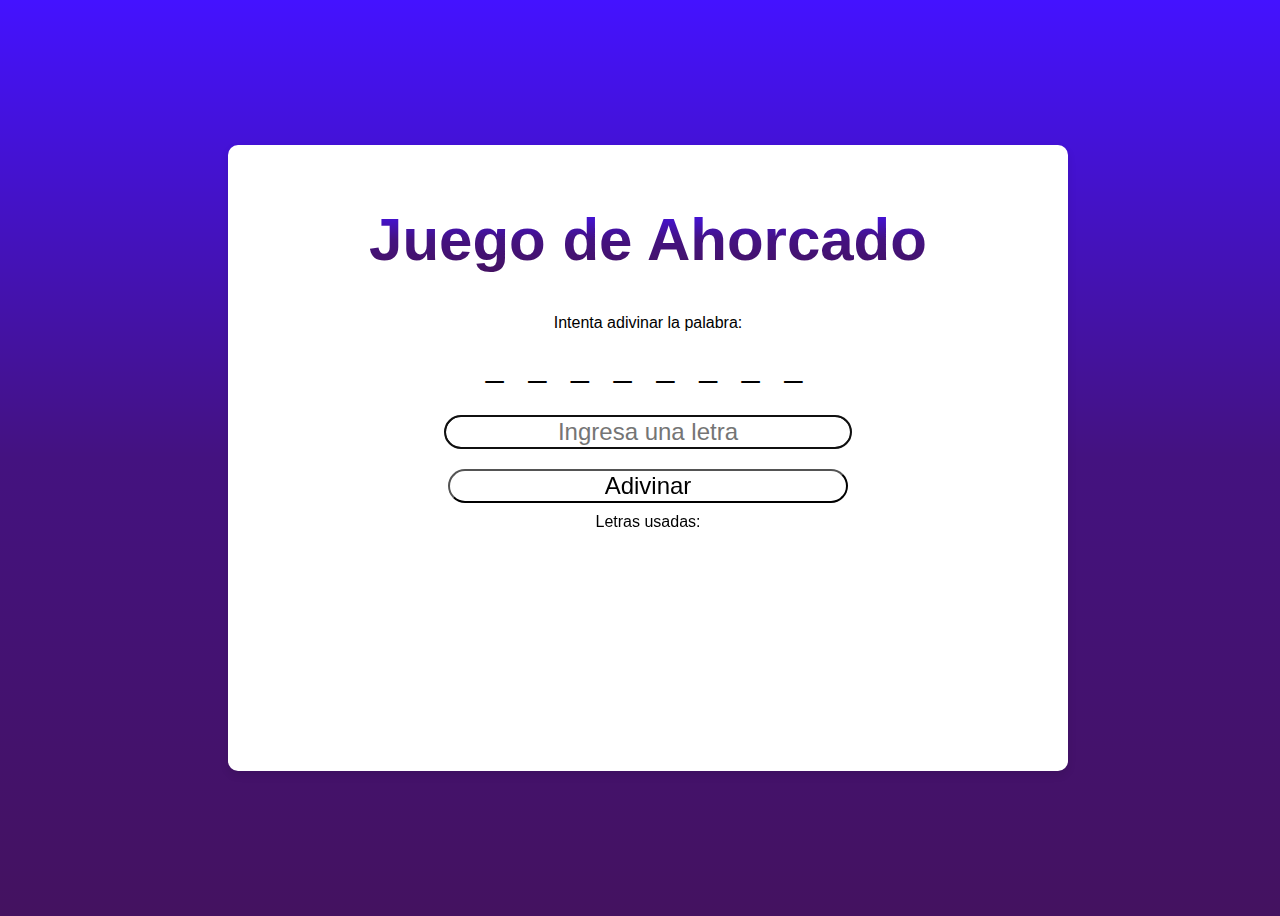
<file: REPASO/Ahoracado/index.html>
<!DOCTYPE html>
<html lang="es">
<head>
    <meta charset="UTF-8">
    <meta name="viewport" content="width=device-width, initial-scale=1.0">
    <title>Juego de Ahorcado</title>
    <link rel="stylesheet" href="styles.css">
</head>
<body>
    <div class="container">
        <h1>Juego de Ahorcado</h1>
        <p>Intenta adivinar la palabra:</p>
        <div id="word"></div>
        <div id="message"></div>
        <input type="text" class="guess" id="guess" maxlength="1" placeholder="Ingresa una letra" autofocus>
        <button onclick="checkLetter()" class="guess">Adivinar</button>
        <div id="letters-used">Letras usadas: </div>

        <div id="hangman">
            <!-- Aquí se dibujarán las partes del cuerpo -->
            <div class="body-part" id="head"></div>
            <div class="body-part" id="body"></div>
            <div class="body-part" id="left-arm"></div>
            <div class="body-part" id="right-arm"></div>
            <div class="body-part" id="left-leg"></div>
            <div class="body-part" id="right-leg"></div>
        </div>
    </div>

    <script src="script.js"></script>
</body>
</html>
</file>
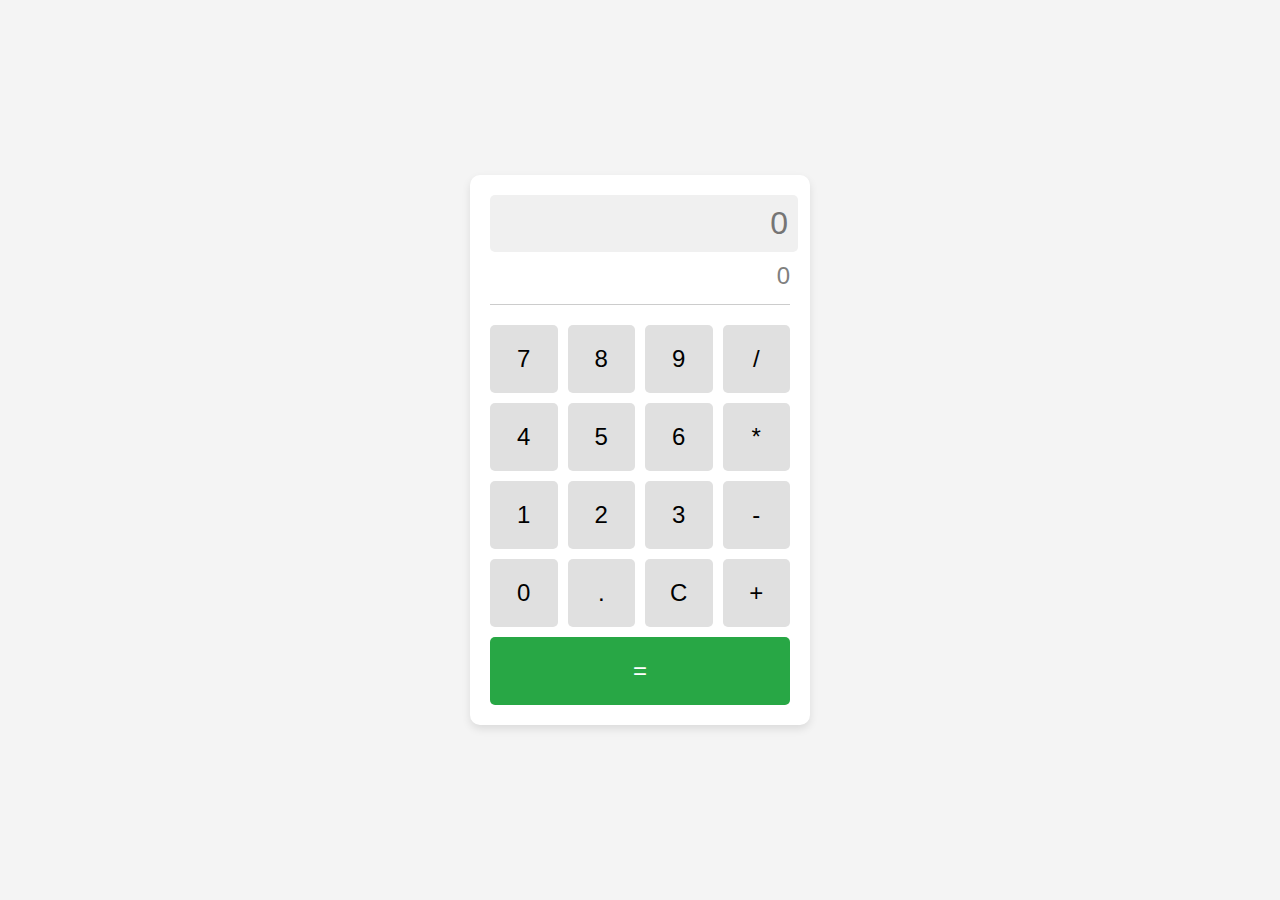
<file: REPASO/Calculadora/index.html>
<!DOCTYPE html>
<html lang="es">
<head>
    <meta charset="UTF-8">
    <meta name="viewport" content="width=device-width, initial-scale=1.0">
    <title>Calculadora de Expresiones</title>
    <link rel="stylesheet" href="styles.css">
</head>
<body>
    <div class="calculator">
        <input type="text" id="expression" placeholder="0" readonly>
        <div id="result">0</div>

        <div class="grid">
            <button onclick="appendCharacter('7')">7</button>
            <button onclick="appendCharacter('8')">8</button>
            <button onclick="appendCharacter('9')">9</button>
            <button onclick="appendCharacter('/')">/</button>

            <button onclick="appendCharacter('4')">4</button>
            <button onclick="appendCharacter('5')">5</button>
            <button onclick="appendCharacter('6')">6</button>
            <button onclick="appendCharacter('*')">*</button>

            <button onclick="appendCharacter('1')">1</button>
            <button onclick="appendCharacter('2')">2</button>
            <button onclick="appendCharacter('3')">3</button>
            <button onclick="appendCharacter('-')">-</button>

            <button onclick="appendCharacter('0')">0</button>
            <button onclick="appendCharacter('.')">.</button>
            <button onclick="clearExpression()">C</button>
            <button onclick="appendCharacter('+')">+</button>

            <button class="span-two" onclick="calculate()">=</button>
        </div>
    </div>
    <script src="script.js"></script>
</body>
</html>
</file>
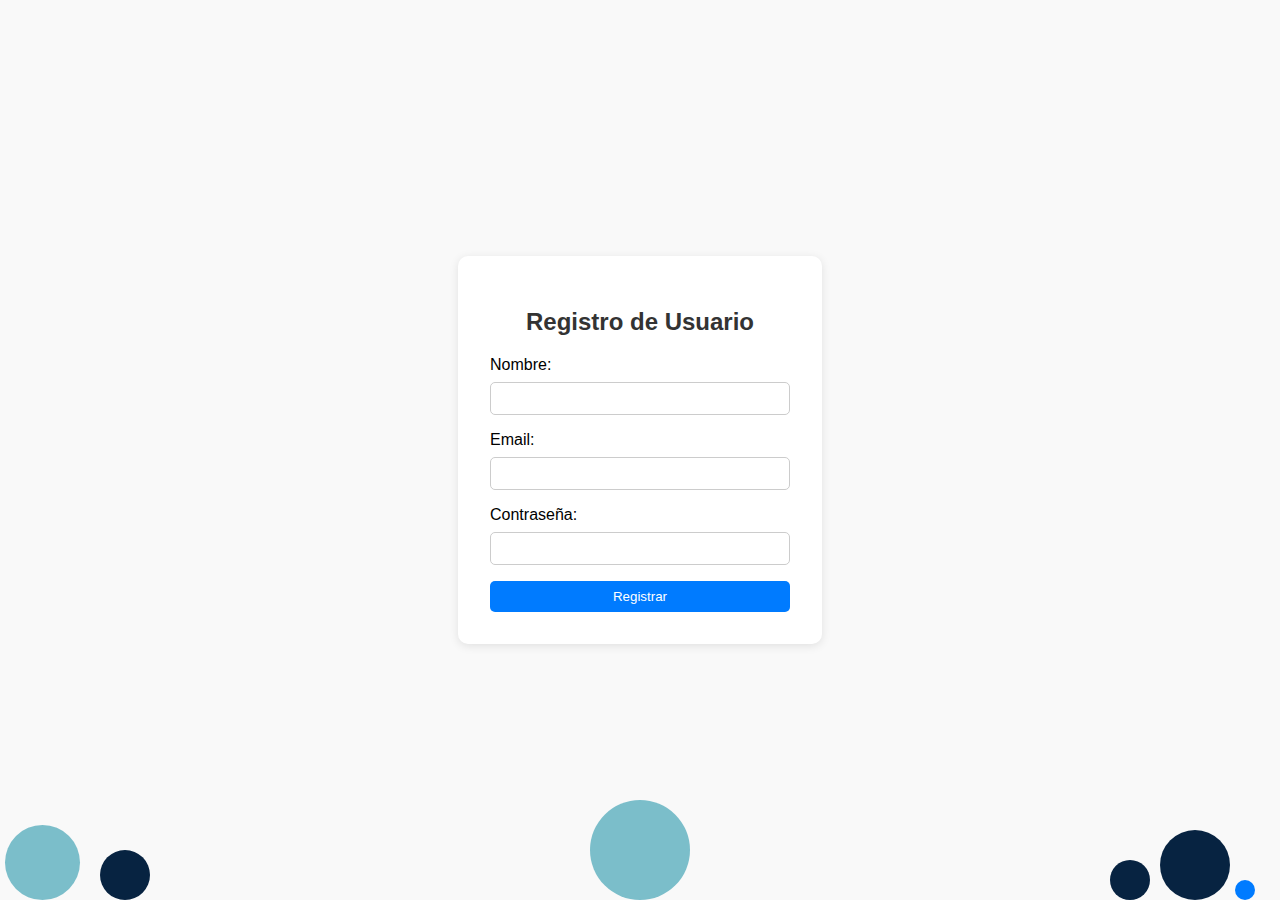
<file: REPASO/Formulario/index.html>
<!DOCTYPE html>
<html lang="es">
<head>
    <meta charset="UTF-8">
    <meta name="viewport" content="width=device-width, initial-scale=1.0">
    <title>Formulario de Registro</title>
    <link rel="stylesheet" href="styles.css">
</head>
<body>
    <div class="container">
        <h2>Registro de Usuario</h2>
        <form id="registrationForm">
            <div class="form-group">
                <label for="name">Nombre:</label>
                <input type="text" id="name" required>
                <span class="error" id="nameError"></span>
            </div>
            <div class="form-group">
                <label for="email">Email:</label>
                <input type="email" id="email" required>
                <span class="error" id="emailError"></span>
            </div>
            <div class="form-group">
                <label for="password">Contraseña:</label>
                <input type="password" id="password" required>
                <span class="error" id="passwordError"></span>
            </div>
            <button type="submit">Registrar</button>
        </form>
    </div>

    <div class="burbujas"></div>
    <div class="burbujas"></div>
    <div class="burbujas"></div>
    <div class="burbujas"></div>
    <div class="burbujas"></div>
    <div class="burbujas"></div>

    <script src="script.js"></script>
</body>
</html>
</file>
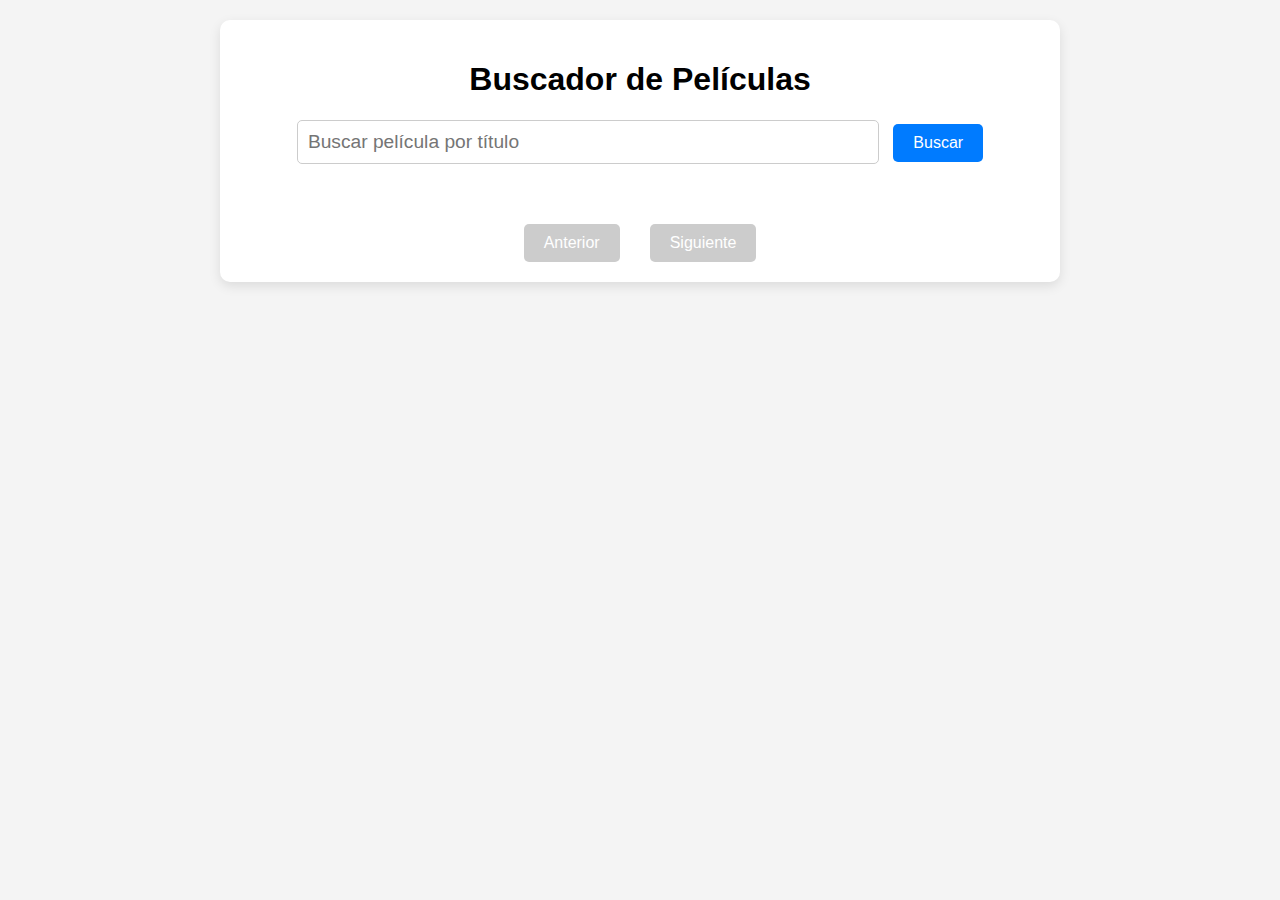
<file: REPASO/Listado de peliculas/index.html>
<!DOCTYPE html>
<html lang="es">
<head>
    <meta charset="UTF-8">
    <meta name="viewport" content="width=device-width, initial-scale=1.0">
    <title>Buscador de Películas</title>
    <link rel="stylesheet" href="styles.css">
</head>
<body>
    <div class="container">
        <h1>Buscador de Películas</h1>
        <input type="text" id="search" placeholder="Buscar película por título">
        <button onclick="searchMovies()">Buscar</button>

        <div id="movie-list"></div>
        <div id="pagination">
            <button id="prev" onclick="changePage(-1)" disabled>Anterior</button>
            <span id="page-info"></span>
            <button id="next" onclick="changePage(1)" disabled>Siguiente</button>
        </div>
    </div>

    <script src="script.js"></script>
</body>
</html>
</file>
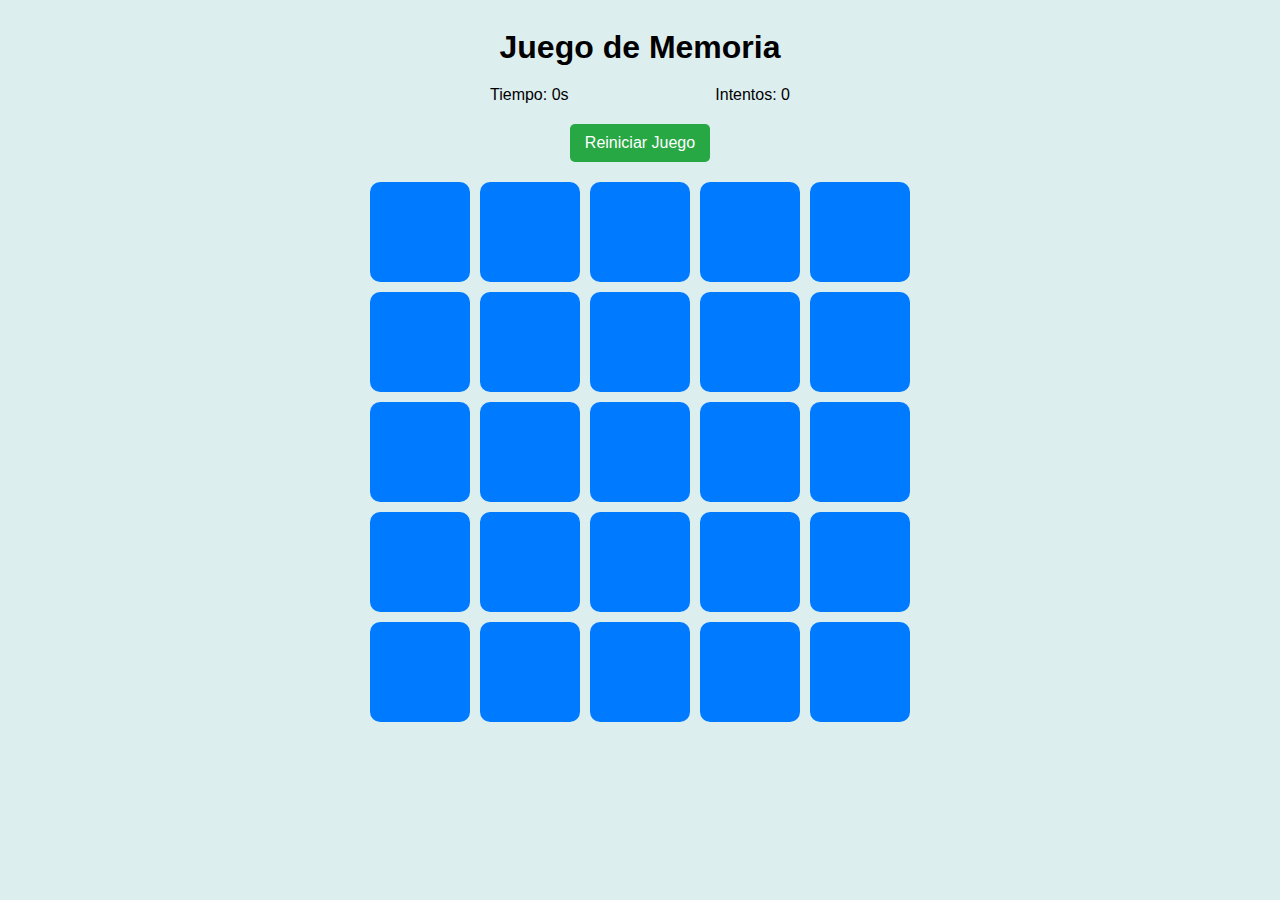
<file: REPASO/Memoria/index.html>
<!DOCTYPE html>
<html lang="es">
<head>
    <meta charset="UTF-8">
    <meta name="viewport" content="width=device-width, initial-scale=1.0">
    <title>Juego de Memoria</title>
    <link rel="stylesheet" href="styles.css">
</head>
<body>
    <h1>Juego de Memoria</h1>
    <div id="scoreboard">
        <div id="timer">Tiempo: 0s</div>
        <div id="attempts">Intentos: 0</div>
    </div>
    <button id="restartButton">Reiniciar Juego</button>
    <div class="grid" id="gameBoard"></div>
    <script src="script.js"></script>
</body>
</html>
</file>
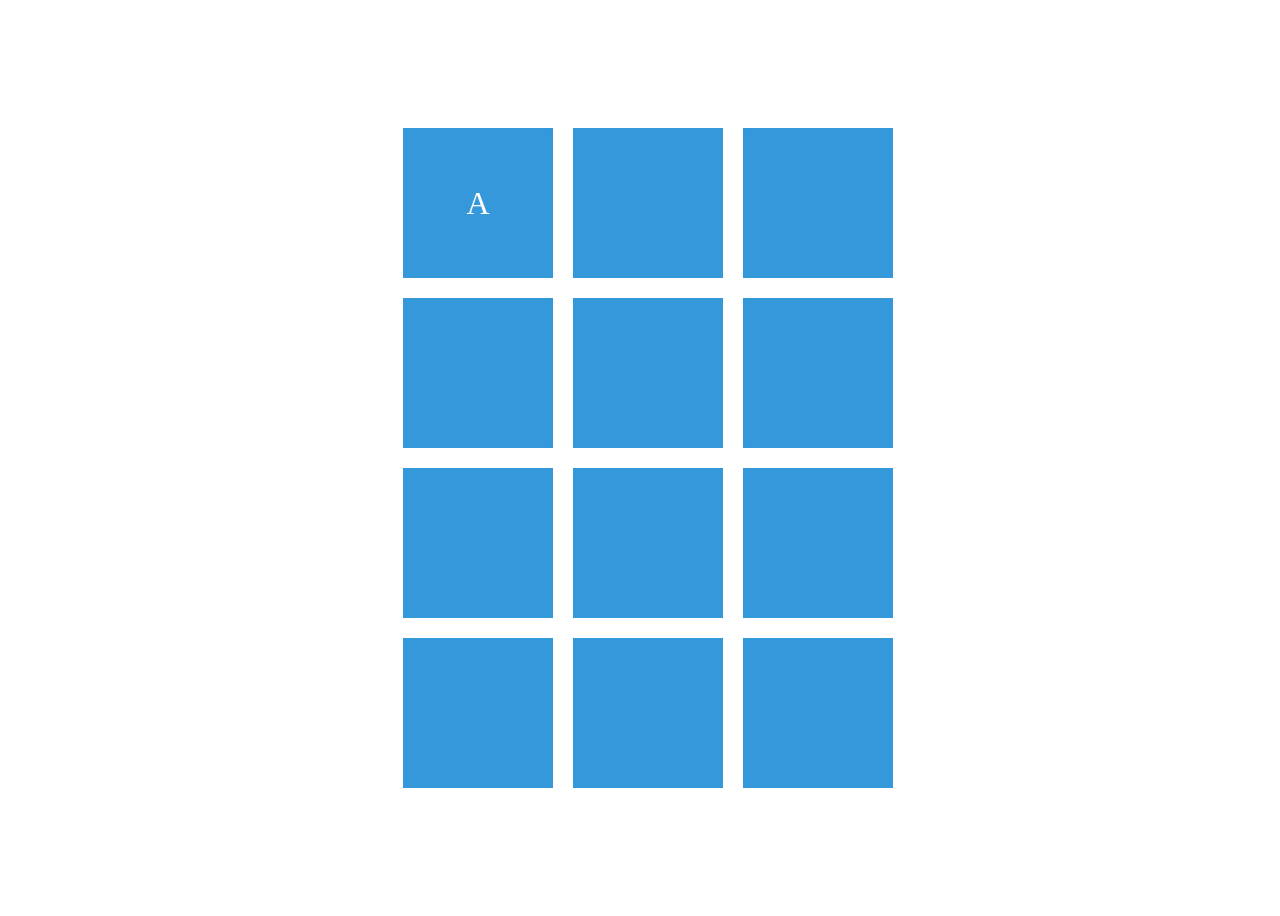
<file: REPASO/cartas.html>
<!DOCTYPE html>
<html lang="en">
<head>
    <meta charset="UTF-8">
    <meta name="viewport" content="width=device-width, initial-scale=1.0">
    <title>CARTAS QUE SE VOLTEAN</title>
    <style>
        body{
            height: 100vh;
            width: 100%;
            display: flex;
            justify-content: center;
            align-items: center;
        }

        .tablero{
            display: grid;
            grid-template-columns: repeat(3, 1fr);
            grid-gap: 20px;
        }

        .carta {
            width: 150px;
            height: 150px;
            background-color: #3498db;
            display: flex;
            justify-content: center;
            align-items: center;
            font-size: 3rem;
            color: white;
            cursor: pointer;
            transition: transform 0.6s;
            transform-style: preserve-3d;
            position: relative;
            perspective: 1000px;
        }

        .carta:active{
            transform: rotateX(180deg);
        }

        .carta .frontal,
        .carta .trasera {
            position: absolute;
            width: 100%;
            height: 100%;
            backface-visibility: hidden;
            display: flex;
            justify-content: center;
            align-items: center;
            font-size: 2rem;
            border-radius: 10px;
        }

        .carta .frontal {
            background-color: #3498db;
            color: white;
        }

        .carta .trasera {
            background-color: #2ecc71;
            transform: rotateX(180deg);
        }



    </style>
</head>
<body>
    <div class="tablero" id="tablero">
        <div class="carta">
            <div class="frontal">A</div>
            <div class="trasera">B</div>
        </div>
        <div class="carta">
            <div class="frontal"></div>
            <div class="trasera"></div>
        </div>
        <div class="carta">
            <div class="frontal"></div>
            <div class="trasera"></div>
        </div>
        <div class="carta">
            <div class="frontal"></div>
            <div class="trasera"></div>
        </div>
        <div class="carta">
            <div class="frontal"></div>
            <div class="trasera"></div>
        </div>
        <div class="carta">
            <div class="frontal"></div>
            <div class="trasera"></div>
        </div>
        <div class="carta">
            <div class="frontal"></div>
            <div class="trasera"></div>
        </div>
        <div class="carta">
            <div class="frontal"></div>
            <div class="trasera"></div>
        </div>
        <div class="carta">
            <div class="frontal"></div>
            <div class="trasera"></div>
        </div>
        <div class="carta">
            <div class="frontal"></div>
            <div class="trasera"></div>
        </div>
        <div class="carta">
            <div class="frontal"></div>
            <div class="trasera"></div>
        </div>
        <div class="carta">
            <div class="frontal"></div>
            <div class="trasera"></div>
        </div>
    </div>
</body>
</html>
</file>
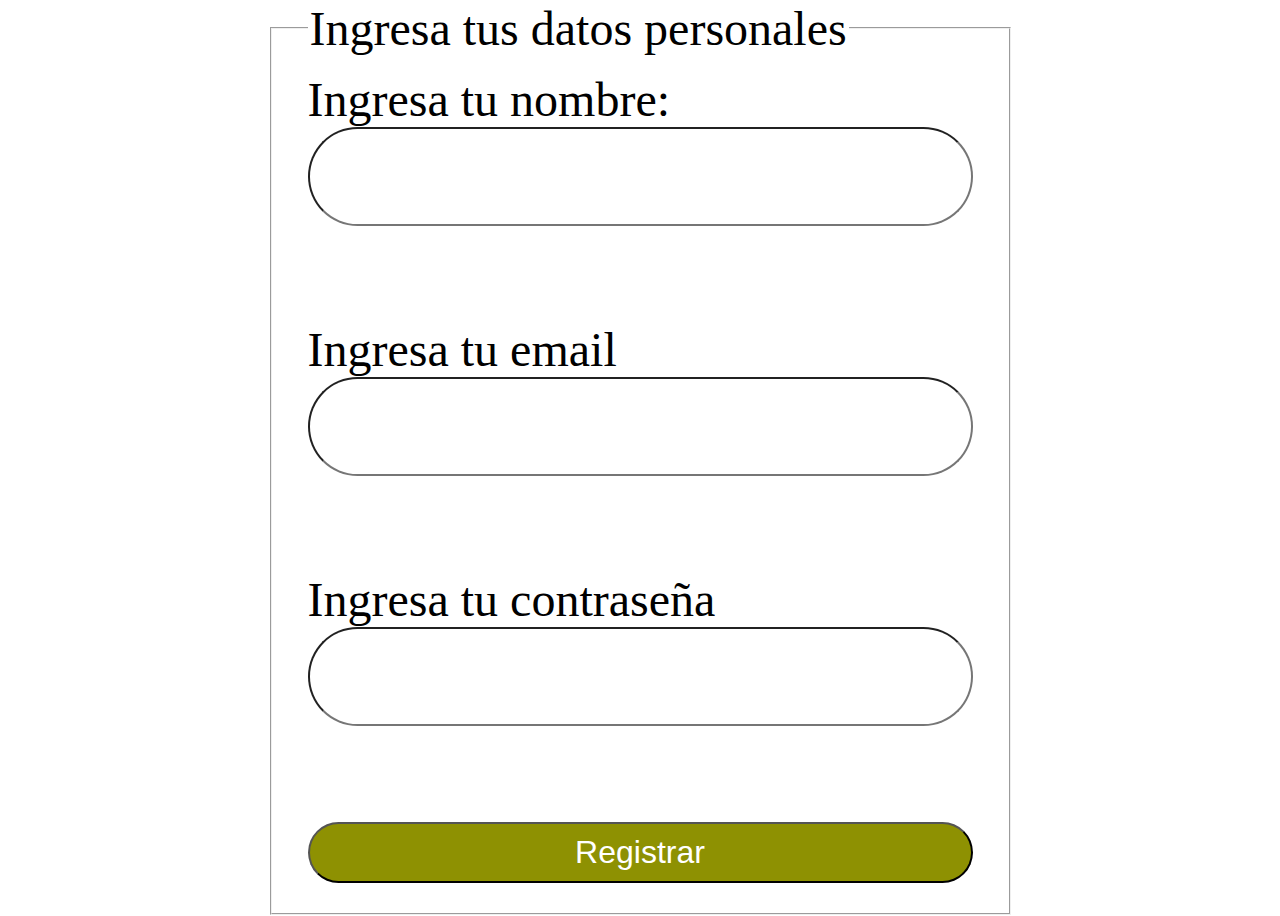
<file: REPASO/ejercicio1.html>
<!DOCTYPE html>
<html lang="en">

<head>
    <meta charset="UTF-8">
    <meta name="viewport" content="width=device-width, initial-scale=1.0">
    <title>Validación de campos complejos</title>
    <style>
        body {
            font-size: 3rem;
            height: 100vh;
            display: flex;
            justify-content: center;
            align-items: center;
        }

        fieldset {
            display: flex;
            flex-direction: column;
        }

        input {
            padding: 20px;
            font-size: 3rem;
            border-radius: 50px;
        }

        input[type="submit"] {
            color: white;
            background-color: #8e9102;
            font-size: 2rem;
            padding: 10px;
            font-weight: 100;
        }

        input[type="submit"]:hover {
            transform: scale(1.02);
        }
    </style>
</head>

<body>

    <form action="" method="post" id="formulario">
        <fieldset>
            <legend>Ingresa tus datos personales</legend>
            <label for="">Ingresa tu nombre: </label>
            <input type="text" id="nombre">
            <p id="errorNombre" style="color: red;"></p>

            <label for="email">Ingresa tu email</label>
            <input type="email" id="email">
            <p id="errorEmail" style="color: red;"></p>

            <label for="contrasena">Ingresa tu contraseña</label>
            <input type="password" id="contrasena">
            <p id="errorContrasena" style="color: red;"></p>

            <input type="submit" value="Registrar">
        </fieldset>
    </form>

    <script>
        // Validación de nombre
        const nombreInput = document.getElementById("nombre");
        const errorNombreInput = document.getElementById('errorNombre');

        function validarNombre() {
            if (nombreInput.value === "") {
                errorNombreInput.textContent = "Campo obligatorio";
            } else if (nombreInput.value.length < 3) {
                errorNombreInput.textContent = "El nombre debe tener al menos tres letras";
            } else {
                errorNombreInput.textContent = "";
            }
        }

        // Evento 'keyup' para validar mientras se escribe y 'blur' para validar al salir del campo
        nombreInput.addEventListener("keyup", validarNombre);
        nombreInput.addEventListener("blur", validarNombre);

        // Validación de correo electrónico
        const correoInput = document.getElementById('email');
        const errorCorreoInput = document.getElementById('errorEmail');

        function validarCorreo() {
            const regexCorreo = /^[^\s@]+@[^\s@]+\.[^\s@]+$/;
            if (correoInput.value === '') {
                errorCorreoInput.textContent = 'Campo obligatorio';
            } else if (!regexCorreo.test(correoInput.value)) {
                errorCorreoInput.textContent = 'El correo electrónico debe cumplir con el patrón: ejemplo@gmail.com';
            } else {
                errorCorreoInput.textContent = '';
            }
        }

        // Evento 'keyup' para validaciones en tiempo real y 'blur' para al perder el foco
        correoInput.addEventListener("keyup", validarCorreo);
        correoInput.addEventListener("blur", validarCorreo);

        // Validación de contraseña
        const contrasenaInput = document.getElementById('contrasena');
        const errorContrasenaInput = document.getElementById('errorContrasena');

        function validarContrasena() {
            if (contrasenaInput.value === '') {
                errorContrasenaInput.textContent = 'Campo obligatorio';
                event.preventDefault();
            } else if (contrasenaInput.value.length < 8) {
                errorContrasenaInput.textContent = 'La contraseña debe contener al menos 8 caracteres';
                event.preventDefault();
            } else if (!/[a-z]/.test(contrasenaInput.value)) {
                errorContrasenaInput.textContent = 'La contraseña debe contener al menos una minúscula';
                event.preventDefault();
            } else if (!/[A-Z]/.test(contrasenaInput.value)) {
                errorContrasenaInput.textContent = 'La contraseña debe contener al menos una mayúscula';
                event.preventDefault();
            } else if (!/[0-9]/.test(contrasenaInput.value)) {
                errorContrasenaInput.textContent = 'La contraseña debe contener al menos un numero';
                event.preventDefault();
            } else if (/[!@#$%^&*(),.?":{}|<>]/.test(contrasenaInput)) {
                errorContrasenaInput.textContent = "Debe tener al menos un carácter especial";
                event.preventDefault();
            }
            else {
                errorContrasenaInput.textContent = '';
            }
        }

        // Eventos 'keyup' para en tiempo real y 'blur' para validar al salir del campo
        contrasenaInput.addEventListener("keyup", validarContrasena);
        contrasenaInput.addEventListener("blur", validarContrasena);

        // Validación final al enviar el formulario
        document.getElementById("formulario").addEventListener("submit", function (event) {
            validarNombre();
            validarCorreo();
            validarContrasena();

            // Previene el envío si hay errores
            if (errorNombreInput.textContent || errorCorreoInput.textContent || errorContrasenaInput.textContent) {
                event.preventDefault();
            }
        });
    </script>

</body>

</html>
</file>
<file: REPASO/Ahoracado/styles.css>
body {
    font-family: Arial, sans-serif;
    text-align: center;
    background: linear-gradient(to bottom, #4412ff, #441280, #441260);
    display: flex;
    justify-content: center;
    align-items: center;
    height: 100vh;
    width: 100%;
}

.container {
    width: 800px;
    margin: 0 auto;
    padding: 20px;
    background-color: white;
    border-radius: 10px;
    box-shadow: 0px 4px 8px rgba(0, 0, 0, 0.1);
}

.container h1 {
    background: -webkit-linear-gradient(#4412ff, #441280, #441260);
    -webkit-background-clip: text;
    -webkit-text-fill-color: transparent;
    font-size: 60px;
    font-weight: bold
}

#word {
    font-size: 2rem;
    letter-spacing: 0.5rem;
    margin-bottom: 20px;
}

.guess {
    font-size: 1.5rem;
    margin: 10px;
    width: 50%;
    text-align: center;
    background-color: white;
    border-radius: 20px;
    cursor: pointer;
}

#hangman {
    display: flex;
    justify-content: center;
    margin-top: 20px;
    height: 200px;
    position: relative;
}

.body-part {
    display: none;
    position: absolute;
}

#head {
    width: 50px;
    height: 50px;
    border-radius: 50%;
    border: 5px solid black;
    top: 0;
}

#body {
    width: 5px;
    height: 80px;
    background-color: black;
    top: 50px;
    left: 50%;
    transform: translateX(-50%);
}

#left-arm {
    width: 50px;
    height: 5px;
    background-color: black;
    top: 70px;
    left: 0;
}

#right-arm {
    width: 50px;
    height: 5px;
    background-color: black;
    top: 70px;
    right: 0;
}

#left-leg {
    width: 50px;
    height: 5px;
    background-color: black;
    top: 130px;
    left: 0;
}

#right-leg {
    width: 50px;
    height: 5px;
    background-color: black;
    top: 130px;
    right: 0;
}

#message {
    margin-top: 20px;
    font-size: 1.2rem;
    font-weight: bold;
    color: red;
}
</file>
<file: REPASO/Calculadora/styles.css>
body {
    font-family: Arial, sans-serif;
    display: flex;
    justify-content: center;
    align-items: center;
    height: 100vh;
    background-color: #f4f4f4;
    margin: 0;
}

.calculator {
    background-color: white;
    padding: 20px;
    border-radius: 10px;
    box-shadow: 0px 4px 8px rgba(0, 0, 0, 0.1);
    text-align: center;
    width: 300px;
}

#expression {
    width: 96%;
    font-size: 2rem;
    text-align: right;
    border: none;
    margin-bottom: 10px;
    padding: 10px;
    margin-right: 10px;
    background-color: #f0f0f0;
    border-radius: 5px;
}

#result {
    height: 2rem;
    font-size: 1.5rem;
    text-align: right;
    color: gray;
    margin-bottom: 20px;
    border-bottom: 1px solid #ccc;
    padding-bottom: 10px;
}

.grid {
    display: grid;
    grid-template-columns: repeat(4, 1fr);
    gap: 10px;
}

button {
    padding: 20px;
    font-size: 1.5rem;
    background-color: #e0e0e0;
    border: none;
    border-radius: 5px;
    cursor: pointer;
    transition: background-color 0.3s;
}

button:hover {
    background-color: #d0d0d0;
}

.span-two {
    grid-column: span 4;
    background-color: #28a745;
    color: white;
}

button.span-two:hover {
    background-color: #218838;
}
</file>
<file: REPASO/Formulario/styles.css>
body {
    font-family: Arial, sans-serif;
    background-color: #f9f9f9;
    display: flex;
    justify-content: center;
    align-items: center;
    flex-direction: column;
    height: 100vh;
    margin: 0;
}

.container {
    z-index: 2;
    background: #fff;
    padding: 2rem;
    border-radius: 10px;
    box-shadow: 0 2px 10px rgba(0, 0, 0, 0.1);
    width: 300px;
}

h2 {
    text-align: center;
    color: #333;
}

.form-group {
    margin-bottom: 1rem;
}

label {
    display: block;
    margin-bottom: 0.5rem;
}

input {
    width: 100%;
    padding: 0.5rem;
    border: 1px solid #ccc;
    border-radius: 5px;
    box-sizing: border-box;
}

input:focus {
    border-color: #007bff;
}

.error {
    color: red;
    font-size: 0.9rem;
    display: none;
}

button {
    width: 100%;
    padding: 0.5rem;
    background-color: #007bff;
    color: white;
    border: none;
    border-radius: 5px;
    cursor: pointer;
}

button:hover {
    background-color: #0056b3;
}

.burbujas{
    width: 100px;
    height: 100px;
    border-radius: 50px;
    border: none;
    background-color: #7bbeca;
    position: absolute;
    bottom: 0;
    
    animation: mover 2s infinite;
    animation-delay: 1.1S;
}

.burbujas:nth-child(2){
    left: 100px;
    width: 50px;
    height: 50px;
    background-color: #072341;
    
    animation: mover 2s infinite;
    animation-delay: 1.7S;

}

.burbujas:nth-child(3){
    left: 5px;
    width: 75px;
    height: 75px;
    
    animation: mover 2s infinite;
    animation-delay: 1.5S;
}

.burbujas:nth-child(4){
    right: 50px;
    background-color: #072341;
    width: 70px;
    height: 70px;
    
    animation: mover 2s infinite;
    animation-delay: 1.2S;
}

.burbujas:nth-child(5){
    right: 25px;
    background-color: #007bff;
    width: 20px;
    border-radius: 100px;
    height: 20px;
    animation: mover 2s infinite;
    animation-delay: 1S;

}

.burbujas:nth-child(6){
    right: 130px;
    background-color: #072341;
    width: 40px;
    height: 40px;
    animation: mover 2s infinite;
}

@keyframes mover {
    to{
        bottom: 0;
    }
    from{
        transform: translateY(-1000px) scale(1.9);
        opacity: 0;
    }
}
</file>
<file: REPASO/Listado de peliculas/styles.css>
body {
    font-family: Arial, sans-serif;
    text-align: center;
    background-color: #f4f4f4;
    padding: 20px;
    margin: 0;
}

.container {
    max-width: 800px;
    margin: 0 auto;
    background-color: white;
    padding: 20px;
    border-radius: 10px;
    box-shadow: 0px 4px 12px rgba(0, 0, 0, 0.1);
}

input {
    font-size: 1.2rem;
    padding: 10px;
    width: 70%;
    margin-right: 10px;
    margin-bottom: 20px;
    border: 1px solid #ccc;
    border-radius: 5px;
}

button {
    padding: 10px 20px;
    font-size: 1rem;
    cursor: pointer;
    background-color: #007BFF;
    color: white;
    border: none;
    border-radius: 5px;
    transition: background-color 0.3s ease;
}

button:hover {
    background-color: #0056b3;
}

button:disabled {
    background-color: #ccc;
}

#movie-list {
    display: grid;
    grid-template-columns: repeat(auto-fit, minmax(250px, 1fr));
    gap: 20px;
    justify-content: center;
    margin-top: 20px;
}

.movie-item {
    display: flex;
    flex-direction: column;
    align-items: center;
    background-color: #fff;
    border: 1px solid #ddd;
    border-radius: 40px 40px 0 0;
    box-shadow: 0 4px 8px rgba(0, 0, 0, 0.1);
    transition: transform 0.3s ease, box-shadow 0.3s ease;
    overflow: hidden;
    padding-bottom: 20px;
}

.movie-item:hover {
    transform: translateY(-10px);
    color: #0f5fff;
    box-shadow: 0 6px 12px rgba(0, 0, 0, 0.15);
}

.movie-item img {
    border-radius: 40px 40px 0 0;
    width: 100%;
    height: 300px;
    object-fit: cover;
    transition: transform 0.3s ease;
}

.movie-item img:hover {
    transform: scale(1.25) translateY(-30px);
}

#pagination {
    margin-top: 20px;
    display: flex;
    justify-content: center;
    align-items: center;
}

#page-info {
    margin: 0 15px;
    font-size: 1.2rem;
}

/* Media queries para dispositivos móviles */
@media (max-width: 768px) {
    input {
        width: 100%;
    }

    #movie-list {
        grid-template-columns: 1fr;
    }
}
</file>
<file: REPASO/Memoria/styles.css>
/* styles.css */
body {
    font-family: Arial, sans-serif;
    display: flex;
    flex-direction: column;
    align-items: center;
    background-color: #ddeeef;
}

h1 {
    margin-bottom: 20px;
}

#scoreboard {
    display: flex;
    justify-content: space-between;
    width: 300px;
    margin-bottom: 20px;
}

.grid {
    display: grid;
    grid-template-columns: repeat(5, 100px);
    grid-gap: 10px;
}

/* styles.css */
#restartButton {
    margin-bottom: 20px;
    padding: 10px 15px;
    font-size: 16px;
    background-color: #28a745;
    color: white;
    border: none;
    border-radius: 5px;
    cursor: pointer;
}

#restartButton:hover {
    background-color: #218838;
}


.card {
    width: 100px;
    height: 100px;
    perspective: 1000px; /* Añadir perspectiva */
}

.card:hover{
    transform: scale(1.03);
    cursor: pointer;
}

.card-inner {
    background-color: #ffffff;
    border-radius: 10px;
    width: 100%;
    height: 100%;
    display: flex;
    justify-content: center;
    align-items: center;
    position: relative;
    transition: transform 0.6s;
    transform-style: preserve-3d; /* Preservar el 3D */
}

.card.flipped .card-inner {
    transform: rotateY(180deg); /* Girar la carta */
}

.card-side {
    position: absolute;
    width: 100%;
    height: 100%;
    backface-visibility: hidden; /* Ocultar el lado trasero */
}

.card-front {
    background-color: #007bff;
    border-radius: 10px;
    display: flex;
    align-items: center;
    justify-content: center;
    font-size: 24px;
    color: white;
}

.card-back {
    width: 80%;
    height: 80%;
    border-radius: 10px;
    background-color: chartreuse;
    color: #000;
    display: flex;
    align-items: center;
    justify-content: center;
    font-size: 2rem; /* Ajusta el tamaño de la imagen */
    transform: rotateY(180deg); /* Girar el lado trasero */
}
</file>
